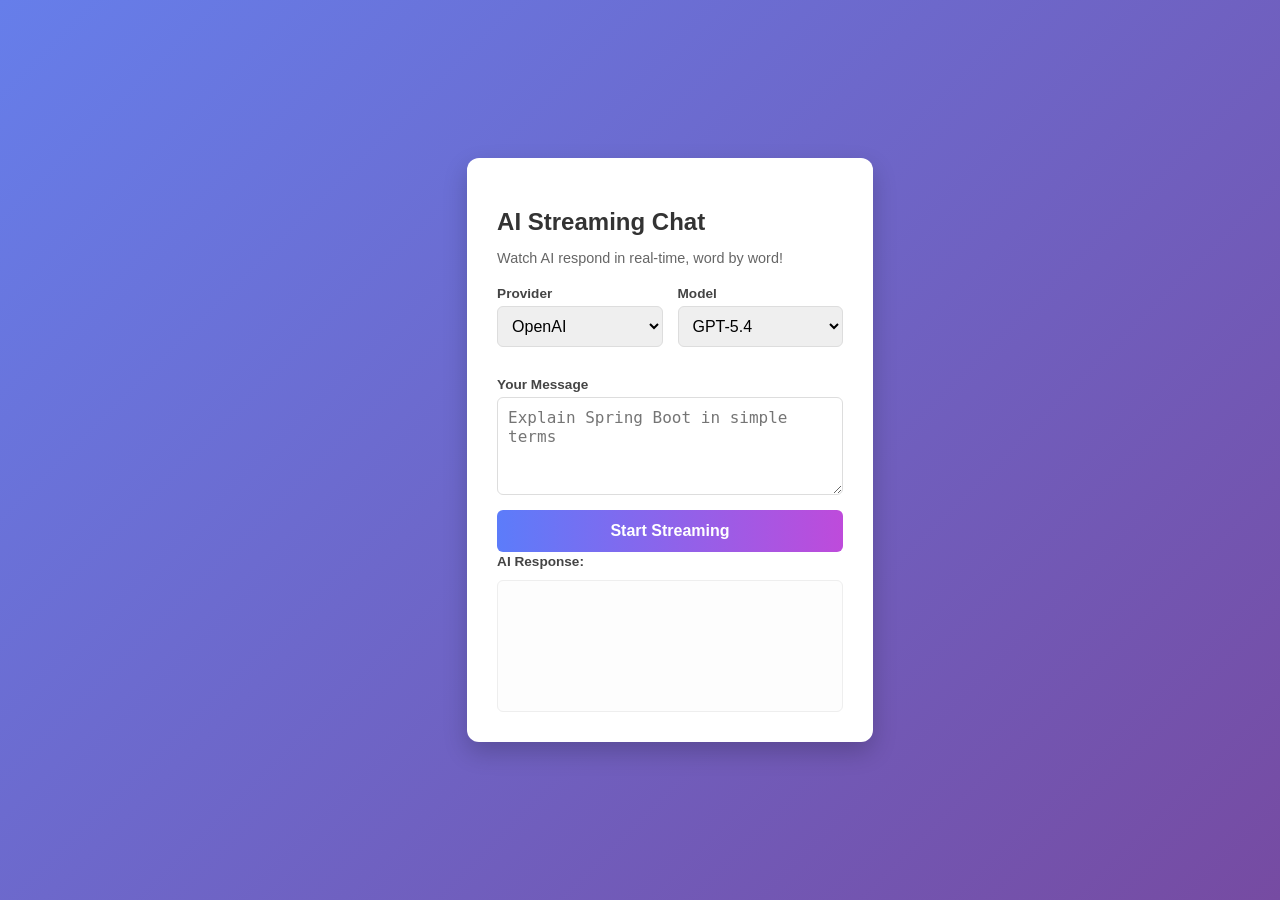
<file: src/main/resources/static/index.html>
<!DOCTYPE html>
<html lang="en">
<head>
    <meta charset="UTF-8">
    <meta name="viewport" content="width=device-width, initial-scale=1.0">
    <title>AI Streaming Chat</title>
    <link rel="stylesheet" href="style.css">
</head>
<body>
    <div class="container">
        <div class="chat-card">
            <h2>AI Streaming Chat</h2>
            <p class="subtitle">Watch AI respond in real-time, word by word!</p>

            <div class="input-group-row">
    <div class="input-field">
        <label>Provider</label>
        <select id="provider" onchange="updateModels()">
            <option value="openai">OpenAI</option>
            <option value="gemini">Gemini</option>
        </select>
    </div>
    <div class="input-field">
        <label>Model</label>
        <select id="model">
            </select>
    </div>
</div>

            <div class="input-field">
                <label>Your Message</label>
                <textarea id="message" rows="4" placeholder="Explain Spring Boot in simple terms"></textarea>
            </div>

            <button id="startBtn">Start Streaming</button>

            <div class="response-section">
                <label>AI Response:</label>
                <div id="responseArea" class="response-box"></div>
            </div>
        </div>
    </div>
    <script src="script.js"></script>
</body>
</html>
</file>
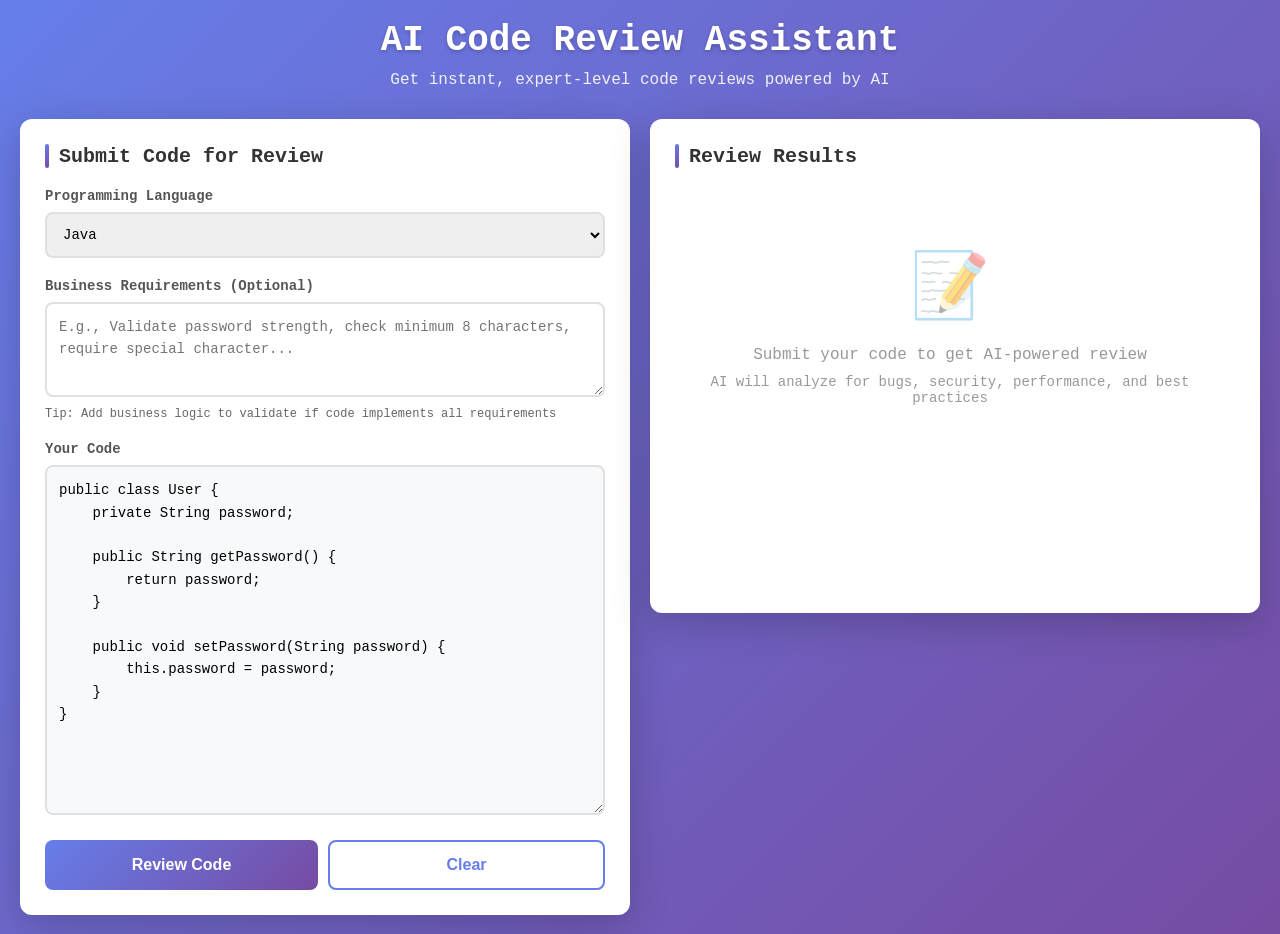
<file: src/main/resources/static/code-review.html>
<!DOCTYPE html>
<html lang="en">
<head>
  <meta charset="UTF-8">
  <meta name="viewport" content="width=device-width, initial-scale=1.0">
  <title>AI Code Review Assistant</title>
  <style>
    * {
        margin: 0;
        padding: 0;
        box-sizing: border-box;
    }

    body {
        font-family: -apple-system, BlinkMacSystemFont, 'Segoe UI', Roboto, 'JetBrains Mono', monospace, sans-serif;
        background: linear-gradient(135deg, #667eea 0%, #764ba2 100%);
        min-height: 100vh;
        padding: 20px;
    }

    .container {
        max-width: 1400px;
        margin: 0 auto;
    }

    .header {
        text-align: center;
        color: white;
        margin-bottom: 30px;
    }

    .header h1 {
        font-size: 36px;
        margin-bottom: 10px;
        text-shadow: 0 2px 4px rgba(0,0,0,0.2);
    }

    .header p {
        font-size: 16px;
        opacity: 0.9;
    }

    .main-content {
    display: grid;
    grid-template-columns: 1fr 1fr;
    gap: 20px;
    align-items: start; /* Keeps panels at the top even if heights differ */
}

    .panel {
        background: white;
        border-radius: 12px;
        padding: 25px;
        box-shadow: 0 10px 40px rgba(0,0,0,0.2);
    }

    .panel h2 {
        font-size: 20px;
        margin-bottom: 20px;
        color: #333;
        display: flex;
        align-items: center;
        gap: 10px;
    }
    #results {
        max-height: 85vh; /* Limits height to 85% of the screen */
        overflow-y: auto; /* Adds scrollbar inside the panel if content is long */
        padding-right: 10px;
    }
    pre {
    white-space: pre-wrap;       /* Wraps long lines of code */
    word-wrap: break-word;
    max-width: 100%;
    overflow-x: hidden;          /* Prevents horizontal distortion */
}
#results::-webkit-scrollbar {
    width: 6px;
}
#results::-webkit-scrollbar-thumb {
    background: #ccc;
    border-radius: 10px;
}
    .panel h2::before {
        content: '';
        width: 4px;
        height: 24px;
        background: linear-gradient(135deg, #667eea 0%, #764ba2 100%);
        border-radius: 2px;
    }

    .form-group {
        margin-bottom: 20px;
    }

    label {
        display: block;
        margin-bottom: 8px;
        font-weight: 600;
        color: #555;
        font-size: 14px;
    }

    select, textarea {
        width: 100%;
        padding: 12px;
        border: 2px solid #e0e0e0;
        border-radius: 8px;
        font-size: 14px;
        font-family: 'JetBrains Mono', 'Courier New', monospace;
        transition: border-color 0.3s;
    }

    select:focus, textarea:focus {
        outline: none;
        border-color: #667eea;
    }

    textarea {
        min-height: 350px;
        resize: vertical;
        line-height: 1.6;
        background: #f8f9fa;
    }

    .button-group {
        display: flex;
        gap: 10px;
        margin-top: 20px;
    }

    button {
        flex: 1;
        padding: 14px 24px;
        border: none;
        border-radius: 8px;
        font-size: 16px;
        font-weight: 600;
        cursor: pointer;
        transition: all 0.3s;
    }

    .btn-primary {
        background: linear-gradient(135deg, #667eea 0%, #764ba2 100%);
        color: white;
    }

    .btn-primary:hover {
        transform: translateY(-2px);
        box-shadow: 0 10px 20px rgba(102, 126, 234, 0.4);
    }

    .btn-primary:active {
        transform: translateY(0);
    }

    .btn-primary:disabled {
        background: #ccc;
        cursor: not-allowed;
        transform: none;
    }

    .btn-secondary {
        background: white;
        border: 2px solid #667eea;
        color: #667eea;
    }

    .btn-secondary:hover {
        background: #f8f9ff;
    }

    .results-container {
        min-height: 400px;
    }

    .empty-state {
        text-align: center;
        padding: 60px 20px;
        color: #999;
    }

    .empty-state .icon {
        font-size: 64px;
        margin-bottom: 20px;
        opacity: 0.5;
    }

    .empty-state p {
        font-size: 16px;
    }

    .review-content {
        line-height: 1.8;
        color: #333;
    }

    .review-content h3 {
        color: #667eea;
        margin-top: 20px;
        margin-bottom: 10px;
        font-size: 16px;
    }

    .review-section {
        margin-bottom: 25px;
        padding: 15px;
        background: #f8f9fa;
        border-radius: 8px;
        border-left: 4px solid #667eea;
    }

    .review-section.bugs {
        border-left-color: #dc3545;
        background: #fff5f5;
    }

    .review-section.performance {
        border-left-color: #ffc107;
        background: #fffbf0;
    }

    .review-section.security {
        border-left-color: #ff6b6b;
        background: #fff5f5;
    }

    .review-section.best-practices {
        border-left-color: #28a745;
        background: #f0fff4;
    }

    .review-section.suggestions {
        border-left-color: #17a2b8;
        background: #f0f9ff;
    }

    .review-section.rating {
        border-left-color: #ffc107;
        background: #fffbf0;
    }

    .loading {
        text-align: center;
        padding: 40px;
    }

    .spinner {
        border: 4px solid #f3f3f3;
        border-top: 4px solid #667eea;
        border-radius: 50%;
        width: 50px;
        height: 50px;
        animation: spin 1s linear infinite;
        margin: 0 auto 20px;
    }

    @keyframes spin {
        0% { transform: rotate(0deg); }
        100% { transform: rotate(360deg); }
    }

    .stats {
        display: flex;
        gap: 10px;
        margin-top: 15px;
        flex-wrap: wrap;
    }

    .stat-badge {
        padding: 6px 12px;
        background: #f0f0f0;
        border-radius: 6px;
        font-size: 12px;
        color: #666;
    }

    .error-message {
        background: #fff5f5;
        border: 2px solid #dc3545;
        border-radius: 8px;
        padding: 15px;
        color: #dc3545;
        margin-top: 20px;
    }

    @media (max-width: 1024px) {
        .main-content {
            grid-template-columns: 1fr;
        }
    }

    pre {
        background: #2d2d2d;
        color: #f8f8f2;
        padding: 15px;
        border-radius: 6px;
        overflow-x: auto;
        margin: 10px 0;
        font-size: 13px;
    }

    code {
        font-family: 'JetBrains Mono', 'Courier New', monospace;
    }
    .review-section.corrected-code {
    border-left-color: #6200ee;
    background: #fdfbff;
}

.copy-btn {
    float: right;
    padding: 5px 10px;
    background: #667eea;
    color: white;
    border: none;
    border-radius: 4px;
    cursor: pointer;
    font-size: 12px;
}

.copy-btn:hover { background: #764ba2; }
  </style>
</head>
<body>
<div class="container">
  <div class="header">
    <h1>AI Code Review Assistant</h1>
    <p>Get instant, expert-level code reviews powered by AI</p>
  </div>

  <div class="main-content">
    <div class="panel">
      <h2>Submit Code for Review</h2>

      <div class="form-group">
        <label for="language">Programming Language</label>
        <select id="language">
          <option value="Java">Java</option>
          <option value="Python">Python</option>
          <option value="JavaScript">JavaScript</option>
          <option value="TypeScript">TypeScript</option>
          <option value="Go">Go</option>
          <option value="C++">C++</option>
          <option value="C#">C#</option>
          <option value="Ruby">Ruby</option>
          <option value="PHP">PHP</option>
          <option value="Kotlin">Kotlin</option>
        </select>
      </div>

      <div class="form-group">
        <label for="businessRequirements">Business Requirements (Optional)</label>
        <textarea id="businessRequirements"
                  rows="3"
                  placeholder="E.g., Validate password strength, check minimum 8 characters, require special character..."
                  style="min-height: 80px; background: #fff;"></textarea>
        <small style="color: #666; font-size: 12px; margin-top: 5px; display: block;">
          Tip: Add business logic to validate if code implements all requirements
        </small>
      </div>

      <div class="form-group">
        <label for="code">Your Code</label>
        <textarea id="code" placeholder="// Paste your code here...

public class User {
    private String password;

    public String getPassword() {
        return password;
    }

    public void setPassword(String password) {
        this.password = password;
    }
}">public class User {
    private String password;

    public String getPassword() {
        return password;
    }

    public void setPassword(String password) {
        this.password = password;
    }
}</textarea>
      </div>

      <div class="button-group">
        <button class="btn-primary" id="reviewBtn" onclick="reviewCode()">
          Review Code
        </button>
        <button class="btn-secondary" onclick="clearCode()">
          Clear
        </button>
      </div>
    </div>

    <div class="panel">
      <h2>Review Results</h2>

      <div class="results-container" id="results">
        <div class="empty-state">
          <div class="icon">📝</div>
          <p>Submit your code to get AI-powered review</p>
          <p style="margin-top: 10px; font-size: 14px;">
            AI will analyze for bugs, security, performance, and best practices
          </p>
        </div>
      </div>
    </div>
  </div>
</div>

<script>
  async function reviewCode() {
      const code = document.getElementById('code').value.trim();
      const language = document.getElementById('language').value;
      const businessRequirements = document.getElementById('businessRequirements').value.trim();
      const resultsDiv = document.getElementById('results');
      const reviewBtn = document.getElementById('reviewBtn');

      if (!code) {
          alert('Please enter some code to review!');
          return;
      }

      reviewBtn.disabled = true;
      reviewBtn.textContent = '⏳ Reviewing...';

      resultsDiv.innerHTML = `
          <div class="loading">
              <div class="spinner"></div>
              <p>AI is analyzing your code...</p>
              <p style="font-size: 14px; color: #999; margin-top: 10px;">
                  ${businessRequirements ? 'Validating business requirements...' : 'This may take a few seconds'}
              </p>
          </div>
      `;

      try {
          const requestBody = {
              code: code,
              language: language
          };

          if (businessRequirements) {
              requestBody.businessRequirements = businessRequirements;
          }

          const response = await fetch('/api/code-review?provider=gemini&model=gemini-2.5-flash', {
              method: 'POST',
              headers: {
                  'Content-Type': 'application/json'
              },
              body: JSON.stringify(requestBody)
          });

          const data = await response.json();

          if (data.success) {
              displayReview(data);
          } else {
              showError(data.message || 'Failed to review code');
          }
      } catch (error) {
          console.error('Error:', error);
          showError('Failed to connect to server. Make sure the backend is running!');
      } finally {
          reviewBtn.disabled = false;
          reviewBtn.textContent = '🔍 Review Code';
      }
  }

  function displayReview(data) {
      const resultsDiv = document.getElementById('results');
      const review = data.review;

      let formattedReview = `
          <div class="review-content">
              ${formatReviewSections(review)}
          </div>

          <div class="stats">
              <span class="stat-badge">${data.language}</span>
              <span class="stat-badge">${data.provider}</span>
              <span class="stat-badge">${data.codeLength} characters</span>
              ${data.hasBusinessRequirements ? '<span class="stat-badge" style="background: #e7f5ff; color: #1971c2;">Business requirements checked</span>' : ''}
          </div>
      `;

      resultsDiv.innerHTML = formattedReview;
  }

  function formatReviewSections(review) {
    let formatted = review;

    // 1. Define the section mappings with flexible Regex
    // This looks for ** HEADER: ** with or without spaces
    const sections = [
        {
            regex: /\*\*\s*BUSINESS LOGIC VALIDATION:\s*\*\*/i,
            replacement: '<div class="review-section" style="border-left-color: #7950f2; background: #f3f0ff;"><h3>BUSINESS LOGIC VALIDATION</h3>'
        },
        {
            regex: /\*\*\s*BUGS & LOGICAL ERRORS:\s*\*\*/i,
            replacement: '</div><div class="review-section bugs"><h3>BUGS & LOGICAL ERRORS</h3>'
        },
        {
            regex: /\*\*\s*⚡\s*PERFORMANCE ISSUES:\s*\*\*/i,
            replacement: '</div><div class="review-section performance"><h3>⚡ PERFORMANCE ISSUES</h3>'
        },
        {
            regex: /\*\*\s*SECURITY CONCERNS:\s*\*\*/i,
            replacement: '</div><div class="review-section security"><h3>SECURITY CONCERNS</h3>'
        },
        {
            regex: /\*\*\s*BEST PRACTICES:\s*\*\*/i,
            replacement: '</div><div class="review-section best-practices"><h3>BEST PRACTICES</h3>'
        },
        {
            regex: /\*\*\s*SUGGESTIONS:\s*\*\*/i,
            replacement: '</div><div class="review-section suggestions"><h3>SUGGESTIONS</h3>'
        },
        {
            regex: /\*\*\s*OVERALL RATING:\s*\*\*/i,
            replacement: '</div><div class="review-section rating"><h3>OVERALL RATING</h3>'
        },
        {
            regex: /\*\*\s*CORRECTED CODE:\s*\*\*/i,
            replacement: '</div><div class="review-section corrected-code"><h3>CORRECTED CODE <button class="copy-btn" onclick="copyCorrectedCode()">Copy Code</button></h3>'
        }
    ];

    // Apply the section replacements
    sections.forEach(sec => {
        formatted = formatted.replace(sec.regex, sec.replacement);
    });

    // Close the final div
    formatted += '</div>';

    // 2. Handle Markdown Code Blocks
    // We extract the code blocks to protect them from the newline-to-<br> conversion
    const codeBlockRegex = /```(?:\w+)?\n([\s\S]*?)```/g;
    const codeBlocks = [];
    formatted = formatted.replace(codeBlockRegex, (match, code) => {
        const placeholder = `__CODE_BLOCK_${codeBlocks.length}__`;
        codeBlocks.push(`<pre id="correctedCodeArea"><code>${escapeHtml(code.trim())}</code></pre>`);
        return placeholder;
    });

    // 3. Clean up generic Markdown bolding (**text**) that isn't a header
    formatted = formatted.replace(/\*\*(.*?)\*\*/g, '<strong>$1</strong>');

    // 4. Convert newlines to <br> for regular text
    formatted = formatted.replace(/\n/g, '<br>');

    // 5. Restore the code blocks into their placeholders
    codeBlocks.forEach((block, index) => {
        formatted = formatted.replace(`__CODE_BLOCK_${index}__`, block);
    });

    return formatted;
}

// Helper function to prevent HTML injection in the code blocks
function escapeHtml(text) {
    const div = document.createElement('div');
    div.textContent = text;
    return div.innerHTML;
}

// Updated Copy Function
function copyCorrectedCode() {
    const codeElement = document.querySelector('#correctedCodeArea code');
    if (codeElement) {
        const textToCopy = codeElement.innerText;
        navigator.clipboard.writeText(textToCopy).then(() => {
            const btn = document.querySelector('.copy-btn');
            const originalText = btn.innerHTML;
            btn.innerHTML = '✅ Copied!';
            btn.style.background = '#28a745';
            setTimeout(() => {
                btn.innerHTML = originalText;
                btn.style.background = '#667eea';
            }, 2000);
        });
    }
}

  function showError(message) {
      const resultsDiv = document.getElementById('results');
      resultsDiv.innerHTML = `
          <div class="error-message">
              <strong>Error:</strong> ${message}
          </div>
      `;
  }

  function clearCode() {
      document.getElementById('code').value = '';
      document.getElementById('businessRequirements').value = '';
      document.getElementById('results').innerHTML = `
          <div class="empty-state">
              <p>Submit your code to get AI-powered review</p>
          </div>
      `;
  }

  document.getElementById('code').addEventListener('keydown', function(e) {
      if (e.ctrlKey && e.key === 'Enter') {
          reviewCode();
      }
  });
</script>
</body>
</html>
</file>
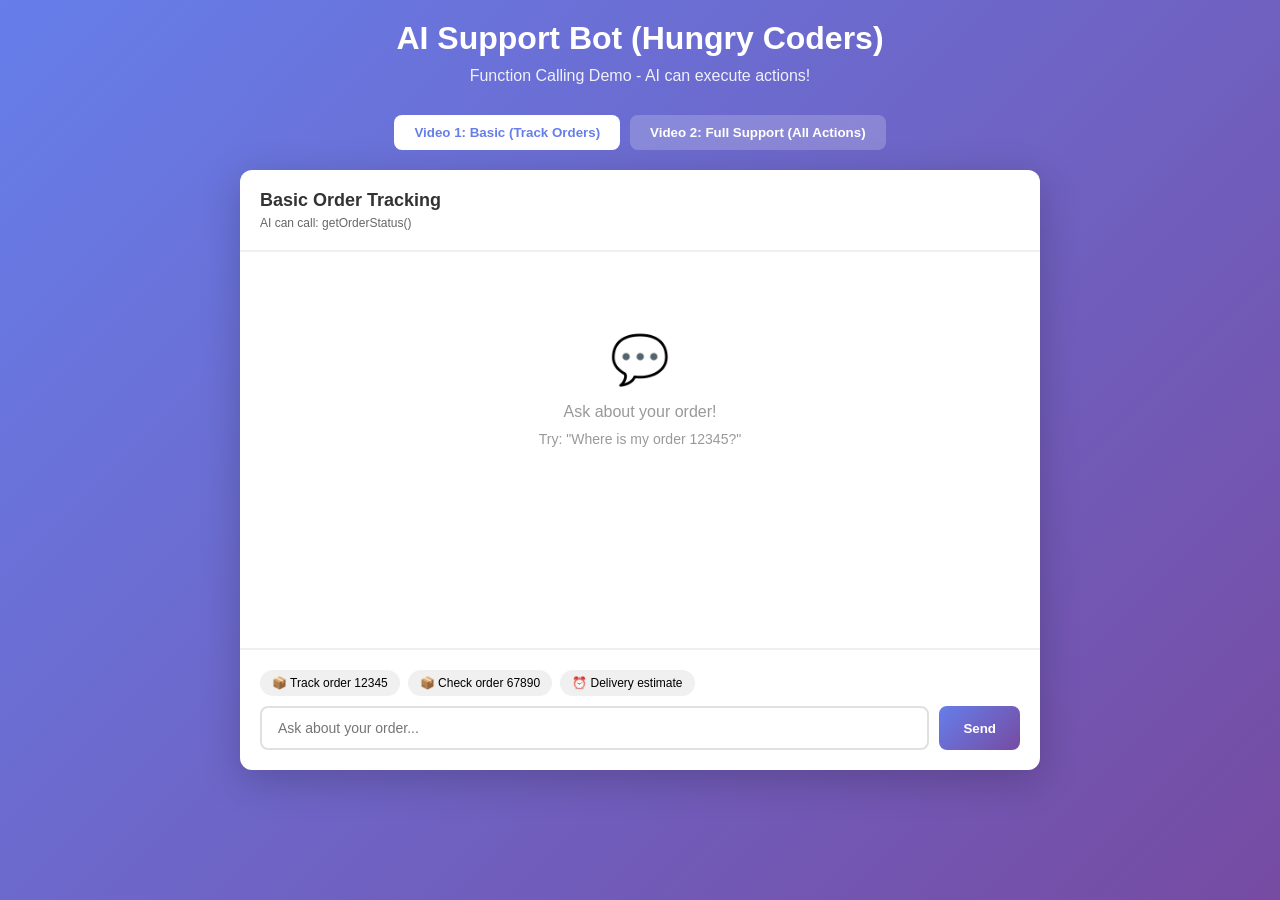
<file: src/main/resources/static/support-bot.html>
<!DOCTYPE html>
<html lang="en">
<head>
    <meta charset="UTF-8">
    <meta name="viewport" content="width=device-width, initial-scale=1.0">
    <title>AI Support Bot - Function Calling</title>
    <style>
        * {
            margin: 0;
            padding: 0;
            box-sizing: border-box;
        }

        body {
            font-family: -apple-system, BlinkMacSystemFont, 'Segoe UI', Roboto, sans-serif;
            background: linear-gradient(135deg, #667eea 0%, #764ba2 100%);
            min-height: 100vh;
            padding: 20px;
        }

        .container {
            max-width: 800px;
            margin: 0 auto;
        }

        .header {
            text-align: center;
            color: white;
            margin-bottom: 30px;
        }

        .header h1 {
            font-size: 32px;
            margin-bottom: 10px;
        }

        .header p {
            opacity: 0.9;
        }

        .mode-switch {
            display: flex;
            justify-content: center;
            gap: 10px;
            margin-bottom: 20px;
        }

        .mode-btn {
            padding: 10px 20px;
            background: rgba(255,255,255,0.2);
            color: white;
            border: none;
            border-radius: 8px;
            cursor: pointer;
            font-weight: 600;
            transition: all 0.3s;
        }

        .mode-btn.active {
            background: white;
            color: #667eea;
        }

        .chat-container {
            background: white;
            border-radius: 12px;
            box-shadow: 0 10px 40px rgba(0,0,0,0.2);
            height: 600px;
            display: flex;
            flex-direction: column;
        }

        .chat-header {
            padding: 20px;
            border-bottom: 2px solid #f0f0f0;
        }

        .chat-header h2 {
            color: #333;
            font-size: 18px;
        }

        .chat-info {
            font-size: 12px;
            color: #666;
            margin-top: 5px;
        }

        .chat-messages {
            flex: 1;
            overflow-y: auto;
            padding: 20px;
        }

        .message {
            margin-bottom: 15px;
            display: flex;
            gap: 10px;
        }

        .message.user {
            justify-content: flex-end;
        }

        .message-content {
            max-width: 70%;
            padding: 12px 16px;
            border-radius: 12px;
            line-height: 1.5;
        }

        .message.bot .message-content {
            background: #f0f0f0;
            color: #333;
        }

        .message.user .message-content {
            background: linear-gradient(135deg, #667eea 0%, #764ba2 100%);
            color: white;
        }

        .message-avatar {
            width: 36px;
            height: 36px;
            border-radius: 50%;
            display: flex;
            align-items: center;
            justify-content: center;
            font-size: 18px;
            flex-shrink: 0;
        }

        .message.bot .message-avatar {
            background: #667eea;
        }

        .message.user .message-avatar {
            background: #764ba2;
        }

        .chat-input-container {
            padding: 20px;
            border-top: 2px solid #f0f0f0;
        }

        .sample-queries {
            display: flex;
            gap: 8px;
            margin-bottom: 10px;
            flex-wrap: wrap;
        }

        .sample-query {
            padding: 6px 12px;
            background: #f0f0f0;
            border-radius: 16px;
            font-size: 12px;
            cursor: pointer;
            transition: all 0.3s;
        }

        .sample-query:hover {
            background: #667eea;
            color: white;
        }

        .input-group {
            display: flex;
            gap: 10px;
        }

        #messageInput {
            flex: 1;
            padding: 12px 16px;
            border: 2px solid #e0e0e0;
            border-radius: 8px;
            font-size: 14px;
            font-family: inherit;
        }

        #messageInput:focus {
            outline: none;
            border-color: #667eea;
        }

        #sendBtn {
            padding: 12px 24px;
            background: linear-gradient(135deg, #667eea 0%, #764ba2 100%);
            color: white;
            border: none;
            border-radius: 8px;
            font-weight: 600;
            cursor: pointer;
            transition: all 0.3s;
        }

        #sendBtn:hover {
            transform: translateY(-2px);
            box-shadow: 0 4px 12px rgba(102, 126, 234, 0.4);
        }

        #sendBtn:disabled {
            background: #ccc;
            cursor: not-allowed;
            transform: none;
        }

        .typing-indicator {
            display: none;
            padding: 12px 16px;
            background: #f0f0f0;
            border-radius: 12px;
            width: 60px;
        }

        .typing-indicator.show {
            display: block;
        }

        .typing-indicator span {
            height: 8px;
            width: 8px;
            background: #999;
            border-radius: 50%;
            display: inline-block;
            margin: 0 2px;
            animation: bounce 1.4s infinite ease-in-out both;
        }

        .typing-indicator span:nth-child(1) {
            animation-delay: -0.32s;
        }

        .typing-indicator span:nth-child(2) {
            animation-delay: -0.16s;
        }

        @keyframes bounce {
            0%, 80%, 100% {
                transform: scale(0);
            }
            40% {
                transform: scale(1);
            }
        }

        .empty-state {
            text-align: center;
            padding: 60px 20px;
            color: #999;
        }

        .empty-state .icon {
            font-size: 48px;
            margin-bottom: 15px;
        }
    </style>
</head>
<body>
<div class="container">
    <div class="header">
        <h1>AI Support Bot (Hungry Coders)</h1>
        <p>Function Calling Demo - AI can execute actions!</p>
    </div>

    <div class="mode-switch">
        <button class="mode-btn active" onclick="switchMode('basic')">
            Video 1: Basic (Track Orders)
        </button>
        <button class="mode-btn" onclick="switchMode('full')">
            Video 2: Full Support (All Actions)
        </button>
    </div>

    <div class="chat-container">
        <div class="chat-header">
            <h2 id="chatTitle">Basic Order Tracking</h2>
            <div class="chat-info" id="chatInfo">
                AI can call: getOrderStatus()
            </div>
        </div>

        <div class="chat-messages" id="chatMessages">
            <div class="empty-state">
                <div class="icon">💬</div>
                <p>Ask about your order!</p>
                <p style="font-size: 14px; margin-top: 10px;">
                    Try: "Where is my order 12345?"
                </p>
            </div>
        </div>

        <div class="chat-input-container">
            <div class="sample-queries" id="sampleQueries">
                    <span class="sample-query" onclick="sendSample('Where is my order 12345?')">
                        📦 Track order 12345
                    </span>
                <span class="sample-query" onclick="sendSample('What about order 67890?')">
                        📦 Check order 67890
                    </span>
                <span class="sample-query" onclick="sendSample('When will my order 22222 arrive?')">
                        ⏰ Delivery estimate
                    </span>
            </div>

            <div class="input-group">
                <input
                        type="text"
                        id="messageInput"
                        placeholder="Ask about your order..."
                        onkeypress="if(event.key==='Enter') sendMessage()"
                />
                <button id="sendBtn" onclick="sendMessage()">Send</button>
            </div>
        </div>
    </div>
</div>

<script>
    let currentMode = 'basic';
    let conversationHistory = [];

    const modeConfig = {
        basic: {
            title: 'Basic Order Tracking',
            info: 'AI can call: getOrderStatus()',
            samples: [
                { text: 'Track order 12345', query: 'Where is my order 12345?' },
                { text: 'Check order 67890', query: 'What about order 67890?' },
                { text: 'Delivery estimate', query: 'When will my order 22222 arrive?' }
            ],
            endpoint: '/api/support/chat/basic'
        },
        full: {
            title: 'Full Support Bot',
            info: 'AI can call: getOrderStatus, cancelOrder, initiateReturn, checkRefund',
            samples: [
                { text: 'Cancel order 11111', query: 'I want to cancel order 11111' },
                { text: 'Return order 67890', query: 'I want to return order 67890' },
                { text: 'Check refund 33333', query: 'What is the refund status for order 33333?' }
            ],
            endpoint: '/api/support/chat/full'
        }
    };

    function switchMode(mode) {
        currentMode = mode;

        // Update button states
        document.querySelectorAll('.mode-btn').forEach(btn => {
            btn.classList.remove('active');
        });
        event.target.classList.add('active');

        // Update UI
        const config = modeConfig[mode];
        document.getElementById('chatTitle').textContent = config.title;
        document.getElementById('chatInfo').textContent = config.info;

        // Update sample queries
        const samplesDiv = document.getElementById('sampleQueries');
        samplesDiv.innerHTML = config.samples.map(s =>
            `<span class="sample-query" onclick="sendSample('${s.query}')">${s.text}</span>`
        ).join('');

        // Clear chat
        conversationHistory = [];
        const messagesDiv = document.getElementById('chatMessages');
        messagesDiv.innerHTML = `
          <div class="empty-state">
              <div class="icon">💬</div>
              <p>Start chatting with the AI support bot!</p>
          </div>
      `;
    }

    function sendSample(query) {
        document.getElementById('messageInput').value = query;
        sendMessage();
    }

    async function sendMessage() {
        const input = document.getElementById('messageInput');
        const message = input.value.trim();

        if (!message) return;

        // Add user message to UI
        addMessage('user', message);
        input.value = '';

        // Show typing indicator
        const typingDiv = showTyping();

        // Disable send button
        const sendBtn = document.getElementById('sendBtn');
        sendBtn.disabled = true;

        try {
            const config = modeConfig[currentMode];
            const response = await fetch(`${config.endpoint}?provider=gemini&model=gemini-2.5-flash`, {
                method: 'POST',
                headers: { 'Content-Type': 'application/json' },
                body: JSON.stringify({ message: message })
            });

            const data = await response.json();

            // Remove typing indicator
            typingDiv.remove();

            if (data.success) {
                addMessage('bot', data.response);
            } else {
                addMessage('bot', '❌ Error: ' + data.error);
            }

        } catch (error) {
            typingDiv.remove();
            addMessage('bot', '❌ Failed to connect to server. Make sure backend is running!');
        } finally {
            sendBtn.disabled = false;
            input.focus();
        }
    }

    function addMessage(sender, text) {
        const messagesDiv = document.getElementById('chatMessages');

        // Remove empty state if exists
        const emptyState = messagesDiv.querySelector('.empty-state');
        if (emptyState) {
            emptyState.remove();
        }

        const messageDiv = document.createElement('div');
        messageDiv.className = `message ${sender}`;

        const avatar = sender === 'bot' ? '🤖' : '👤';

        messageDiv.innerHTML = `
          ${sender === 'bot' ? `<div class="message-avatar">${avatar}</div>` : ''}
          <div class="message-content">${text}</div>
          ${sender === 'user' ? `<div class="message-avatar">${avatar}</div>` : ''}
      `;

        messagesDiv.appendChild(messageDiv);
        messagesDiv.scrollTop = messagesDiv.scrollHeight;
    }

    function showTyping() {
        const messagesDiv = document.getElementById('chatMessages');
        const typingDiv = document.createElement('div');
        typingDiv.className = 'message bot';
        typingDiv.innerHTML = `
          <div class="message-avatar">🤖</div>
          <div class="typing-indicator show">
              <span></span>
              <span></span>
              <span></span>
          </div>
      `;
        messagesDiv.appendChild(typingDiv);
        messagesDiv.scrollTop = messagesDiv.scrollHeight;
        return typingDiv;
    }
</script>
</body>
</html>
</file>
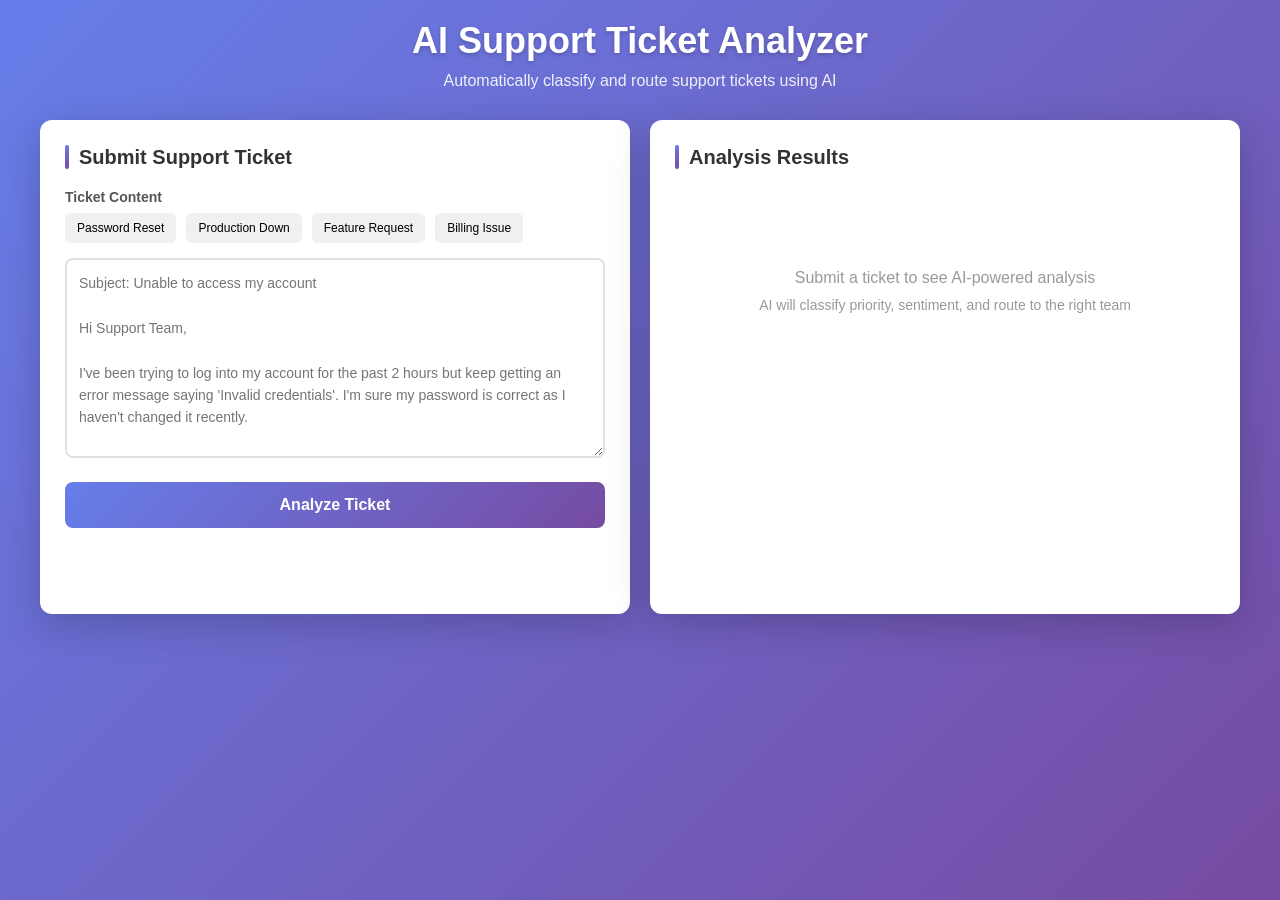
<file: src/main/resources/static/ticket_analysis.html>
<!DOCTYPE html>
<html lang="en">
<head>
    <meta charset="UTF-8">
    <meta name="viewport" content="width=device-width, initial-scale=1.0">
    <title>AI Support Ticket Analyzer</title>
    <style>
        * {
            margin: 0;
            padding: 0;
            box-sizing: border-box;
        }

        body {
            font-family: -apple-system, BlinkMacSystemFont, 'Segoe UI', Roboto, sans-serif;
            background: linear-gradient(135deg, #667eea 0%, #764ba2 100%);
            min-height: 100vh;
            padding: 20px;
        }

        .container {
            max-width: 1200px;
            margin: 0 auto;
        }

        .header {
            text-align: center;
            color: white;
            margin-bottom: 30px;
        }

        .header h1 {
            font-size: 36px;
            margin-bottom: 10px;
            text-shadow: 0 2px 4px rgba(0,0,0,0.2);
        }

        .header p {
            font-size: 16px;
            opacity: 0.9;
        }

        .main-content {
            display: grid;
            grid-template-columns: 1fr 1fr;
            gap: 20px;
        }

        .panel {
            background: white;
            border-radius: 12px;
            padding: 25px;
            box-shadow: 0 10px 40px rgba(0,0,0,0.2);
        }

        .panel h2 {
            font-size: 20px;
            margin-bottom: 20px;
            color: #333;
            display: flex;
            align-items: center;
            gap: 10px;
        }

        .panel h2::before {
            content: '';
            width: 4px;
            height: 24px;
            background: linear-gradient(135deg, #667eea 0%, #764ba2 100%);
            border-radius: 2px;
        }

        .form-group {
            margin-bottom: 20px;
        }

        label {
            display: block;
            margin-bottom: 8px;
            font-weight: 600;
            color: #555;
            font-size: 14px;
        }

        textarea {
            width: 100%;
            padding: 12px;
            border: 2px solid #e0e0e0;
            border-radius: 8px;
            font-size: 14px;
            font-family: inherit;
            min-height: 200px;
            resize: vertical;
            line-height: 1.6;
        }

        textarea:focus {
            outline: none;
            border-color: #667eea;
        }

        .sample-tickets {
            display: flex;
            gap: 10px;
            flex-wrap: wrap;
            margin-bottom: 15px;
        }

        .sample-ticket {
            padding: 8px 12px;
            background: #f0f0f0;
            border-radius: 6px;
            font-size: 12px;
            cursor: pointer;
            transition: all 0.3s;
        }

        .sample-ticket:hover {
            background: #667eea;
            color: white;
        }

        button {
            width: 100%;
            padding: 14px 24px;
            border: none;
            border-radius: 8px;
            font-size: 16px;
            font-weight: 600;
            cursor: pointer;
            transition: all 0.3s;
            background: linear-gradient(135deg, #667eea 0%, #764ba2 100%);
            color: white;
        }

        button:hover {
            transform: translateY(-2px);
            box-shadow: 0 10px 20px rgba(102, 126, 234, 0.4);
        }

        button:active {
            transform: translateY(0);
        }

        button:disabled {
            background: #ccc;
            cursor: not-allowed;
            transform: none;
        }

        .results-container {
            min-height: 400px;
        }

        .empty-state {
            text-align: center;
            padding: 60px 20px;
            color: #999;
        }

        .empty-state .icon {
            font-size: 64px;
            margin-bottom: 20px;
            opacity: 0.5;
        }

        .loading {
            text-align: center;
            padding: 40px;
        }

        .spinner {
            border: 4px solid #f3f3f3;
            border-top: 4px solid #667eea;
            border-radius: 50%;
            width: 50px;
            height: 50px;
            animation: spin 1s linear infinite;
            margin: 0 auto 20px;
        }

        @keyframes spin {
            0% { transform: rotate(0deg); }
            100% { transform: rotate(360deg); }
        }

        .analysis-result {
            background: #f8f9fa;
            border-radius: 8px;
            padding: 20px;
        }

        .analysis-header {
            display: flex;
            justify-content: space-between;
            align-items: center;
            margin-bottom: 20px;
            padding-bottom: 15px;
            border-bottom: 2px solid #e0e0e0;
        }

        .priority-badge {
            padding: 8px 16px;
            border-radius: 20px;
            font-weight: bold;
            color: white;
            font-size: 14px;
        }

        .sentiment {
            font-size: 32px;
        }

        .analysis-field {
            margin-bottom: 15px;
            padding: 12px;
            background: white;
            border-radius: 6px;
        }

        .field-label {
            font-size: 12px;
            font-weight: 600;
            color: #666;
            text-transform: uppercase;
            margin-bottom: 5px;
        }

        .field-value {
            font-size: 15px;
            color: #333;
        }

        .team-badge {
            display: inline-block;
            padding: 4px 12px;
            background: #667eea;
            color: white;
            border-radius: 12px;
            font-size: 13px;
            font-weight: 500;
        }

        .time-estimate {
            display: inline-flex;
            align-items: center;
            gap: 5px;
            color: #666;
            font-size: 14px;
        }

        .summary-box {
            background: linear-gradient(135deg, #667eea15 0%, #764ba215 100%);
            border-left: 4px solid #667eea;
            padding: 15px;
            border-radius: 6px;
            margin-top: 15px;
        }

        @media (max-width: 1024px) {
            .main-content {
                grid-template-columns: 1fr;
            }
        }
    </style>
</head>
<body>
<div class="container">
    <div class="header">
        <h1>AI Support Ticket Analyzer</h1>
        <p>Automatically classify and route support tickets using AI</p>
    </div>

    <div class="main-content">
        <!-- Left Panel: Input -->
        <div class="panel">
            <h2>Submit Support Ticket</h2>

            <div class="form-group">
                <label for="ticketText">Ticket Content</label>

                <div class="sample-tickets">
                    <span class="sample-ticket" onclick="loadSample(1)">Password Reset</span>
                    <span class="sample-ticket" onclick="loadSample(2)">Production Down</span>
                    <span class="sample-ticket" onclick="loadSample(3)">Feature Request</span>
                    <span class="sample-ticket" onclick="loadSample(4)">Billing Issue</span>
                </div>

                <textarea id="ticketText" placeholder="Subject: Unable to access my account

Hi Support Team,

I've been trying to log into my account for the past 2 hours but keep getting an error message saying 'Invalid credentials'. I'm sure my password is correct as I haven't changed it recently.

This is urgent as I need to access important documents for a client meeting tomorrow morning.

Can you please help me resolve this ASAP?

Thanks,
John Doe"></textarea>
            </div>

            <button id="analyzeBtn" onclick="analyzeTicket()">
                Analyze Ticket
            </button>
        </div>

        <!-- Right Panel: Results -->
        <div class="panel">
            <h2>Analysis Results</h2>

            <div class="results-container" id="results">
                <div class="empty-state">
                    <div class="icon"></div>
                    <p>Submit a ticket to see AI-powered analysis</p>
                    <p style="margin-top: 10px; font-size: 14px;">
                        AI will classify priority, sentiment, and route to the right team
                    </p>
                </div>
            </div>
        </div>
    </div>
</div>

<script>
    const samples = {
        1: {
            text: `Subject: Password Reset Request

Hi,

I forgot my password and need to reset it. I tried the 'forgot password' link but I'm not receiving the reset email.

My email is john.doe@company.com

Can you help?

Thanks`
        },
        2: {
            text: `Subject: URGENT - Production Server Down!!!

Our main production server has crashed and our entire application is down. Customers are unable to access the platform and we're losing revenue every minute.

This started 15 minutes ago and we can't figure out what's wrong. The error logs show database connection failures.

PLEASE HELP IMMEDIATELY! This is costing us thousands of dollars per hour!

Call me at: +91-111111`
        },
        3: {
            text: `Subject: Feature Suggestion - Dark Mode

Hello,

I love your product and use it daily. One feature that would really improve the experience is a dark mode option for the dashboard.

Many users work late at night and a dark theme would be much easier on the eyes. I've seen several other users requesting this in the community forum as well.

Would you consider adding this in a future update?

Thank you!`
        },
        4: {
            text: `Subject: Incorrect Billing Amount

Hi Billing Team,

I was charged $299 this month but my plan should be $199. I checked my subscription and it still shows the Basic plan, not the Premium plan.

This is the second time this has happened. Last month I had to get a refund manually which took 2 weeks.

Please correct this billing error and refund the $100 difference.

Account ID: ACC-12345
Invoice: INV-67890

Thanks`
        }
    };

    function loadSample(num) {
        document.getElementById('ticketText').value = samples[num].text;
    }

    async function analyzeTicket() {
        const ticketText = document.getElementById('ticketText').value.trim();
        const resultsDiv = document.getElementById('results');
        const analyzeBtn = document.getElementById('analyzeBtn');

        if (!ticketText) {
            alert('Please enter ticket text!');
            return;
        }

        // Disable button and show loading
        analyzeBtn.disabled = true;
        analyzeBtn.textContent = '⏳ Analyzing...';

        resultsDiv.innerHTML = `
            <div class="loading">
                <div class="spinner"></div>
                <p>AI is analyzing the ticket...</p>
                <p style="font-size: 14px; color: #999; margin-top: 10px;">
                    Extracting: priority, sentiment, category, team assignment
                </p>
            </div>
        `;

        try {
            const response = await fetch('/api/tickets/analyze?provider=openai', {
                method: 'POST',
                headers: {
                    'Content-Type': 'application/json'
                },
                body: JSON.stringify({
                    ticketText: ticketText
                })
            });

            const data = await response.json();

            if (data.success) {
                displayAnalysis(data);
            } else {
                showError(data.error || 'Failed to analyze ticket');
            }
        } catch (error) {
            console.error('Error:', error);
            showError('Failed to connect to server. Make sure backend is running!');
        } finally {
            analyzeBtn.disabled = false;
            analyzeBtn.textContent = '🔍 Analyze Ticket';
        }
    }

    function displayAnalysis(data) {
        const analysis = data.analysis;
        const resultsDiv = document.getElementById('results');

        // Basic analysis display
        let html = `
        <div class="analysis-result">
            <div class="analysis-header">
                <div class="priority-badge" style="background-color: ${data.priorityColor}">
                    ${analysis.priority} PRIORITY
                </div>
                <div class="sentiment" title="${analysis.sentiment}">
                    ${data.sentimentEmoji}
                </div>
            </div>

            <div class="analysis-field">
                <div class="field-label">Category</div>
                <div class="field-value">${analysis.category} → ${analysis.subcategory}</div>
            </div>

            <div class="analysis-field">
                <div class="field-label">Assigned Team</div>
                <div class="field-value">
                    <span class="team-badge">${analysis.suggestedTeam}</span>
                </div>
            </div>

            <div class="analysis-field">
                <div class="field-label">Estimated Resolution Time</div>
                <div class="field-value">
                    <span class="time-estimate">
                         ${analysis.estimatedResolutionMinutes} minutes
                    </span>
                </div>
            </div>

            <div class="analysis-field">
                <div class="field-label">Customer Sentiment</div>
                <div class="field-value">${analysis.sentiment}</div>
            </div>

            <div class="analysis-field">
                <div class="field-label">Key Issues Identified</div>
                <div class="field-value">${analysis.keyIssues}</div>
            </div>

            <div class="summary-box">
                <div class="field-label">Summary</div>
                <div class="field-value">${analysis.summary}</div>
            </div>
        </div>
    `;

        // Check if urgent responses exist (critical situation)
        if (data.responses && data.responses.length > 0) {
            html += `
            <div style="background: #fff3cd; border: 3px solid #ffc107;
                        border-radius: 12px; padding: 25px; margin-top: 20px;">
                <div style="display: flex; align-items: center; gap: 10px; margin-bottom: 15px;">

                    <h3 style="color: #856404; margin: 0;">
                        CRITICAL SITUATION DETECTED!
                    </h3>
                </div>

                <div style="background: white; padding: 15px; border-radius: 8px; margin-bottom: 20px; border-left: 4px solid #dc3545;">
                    <strong style="color: #dc3545;">Alert:</strong>
                    <span style="color: #721c24;">
                        HIGH priority + ANGRY customer = Immediate escalation required!
                    </span>
                </div>

                <h4 style="color: #856404; margin-bottom: 15px;">
                    URGENT Response Options (Send Immediately):
                </h4>

                ${data.responses.map((response, index) => `
                    <div style="background: white; padding: 18px; margin-bottom: 12px;
                                border-left: 4px solid #dc3545; border-radius: 8px;
                                box-shadow: 0 2px 8px rgba(0,0,0,0.1);">
                        <div style="display: flex; justify-content: space-between; align-items: center; margin-bottom: 10px;">
                            <div style="font-weight: bold; color: #dc3545; font-size: 16px;">
                                ${index + 1}. ${formatTone(response.tone)}
                            </div>
                            <div style="font-size: 12px; color: #999;">
                                 ${response.estimatedReadingTime}s read
                            </div>
                        </div>
                        <div style="color: #333; line-height: 1.6; margin-bottom: 12px;
                                    padding: 12px; background: #f8f9fa; border-radius: 6px;">
                            "${response.responseText}"
                        </div>
                        <button onclick="copyResponse(\`${response.responseText.replace(/`/g, '\\`')}\`)"
                                style="padding: 10px 20px; background: #28a745; color: white;
                                       border: none; border-radius: 6px; cursor: pointer;
                                       font-weight: 600; transition: all 0.3s;">
                             Copy & Send Now
                        </button>
                    </div>
                `).join('')}

                <div style="background: #d1ecf1; padding: 15px; border-radius: 8px;
                            margin-top: 20px; border-left: 4px solid #0c5460;">
                    <strong style="color: #0c5460;"> Auto-Escalation Actions Taken:</strong>
                    <ul style="margin: 10px 0 0 20px; color: #0c5460; line-height: 1.8;">
                        <li>Manager notification sent via Slack</li>
                        <li>Senior support engineer auto-assigned</li>
                        <li>SLA timer started: ${analysis.estimatedResolutionMinutes} minute countdown</li>
                        <li>Customer flagged for VIP priority handling</li>
                    </ul>
                </div>
            </div>
        `;
        }

        resultsDiv.innerHTML = html;
    }

    function formatTone(tone) {
        const toneMap = {
            'immediate': 'IMMEDIATE ACKNOWLEDGMENT',
            'empathetic': 'EMPATHETIC APOLOGY',
            'compensation': 'COMPENSATION OFFER'
        };
        return toneMap[tone] || tone.toUpperCase();
    }

    function copyResponse(text) {
        navigator.clipboard.writeText(text).then(() => {
            alert(' Response copied to clipboard!\n\nSend this to the customer NOW to de-escalate the situation.');
        }).catch(err => {
            console.error('Failed to copy:', err);
            alert('Failed to copy. Please copy manually.');
        });
    }

    function showError(message) {
        const resultsDiv = document.getElementById('results');
        resultsDiv.innerHTML = `
            <div style="background: #fff5f5; border: 2px solid #dc3545; border-radius: 8px; padding: 20px; color: #dc3545;">
                <strong> Error:</strong> ${message}
            </div>
        `;
    }
</script>
</body>
</html>
</file>
<file: src/main/resources/static/style.css>
body {
    margin: 0;
    font-family: 'Segoe UI', Tahoma, Geneva, Verdana, sans-serif;
    background: linear-gradient(135deg, #667eea 0%, #764ba2 100%);
    display: flex;
    justify-content: center;
    align-items: center;
    min-height: 100vh;
}

.chat-card {
    background: white;
    padding: 30px;
    border-radius: 12px;
    box-shadow: 0 10px 25px rgba(0,0,0,0.2);
    width: 100%;
    max-width: 650px;
}

h2 { margin-bottom: 5px; color: #333; }
.subtitle { color: #666; font-size: 0.9rem; margin-bottom: 20px; }

.input-group-row {
    display: flex;
    gap: 15px;
    margin-bottom: 15px;
}

.input-field {
    display: flex;
    flex-direction: column;
    flex: 1;
    margin-bottom: 15px;
}

label { font-weight: bold; font-size: 0.85rem; margin-bottom: 5px; color: #444; }

input, select, textarea {
    padding: 10px;
    border: 1px solid #ddd;
    border-radius: 6px;
    font-size: 1rem;
}

button {
    width: 100%;
    padding: 12px;
    border: none;
    border-radius: 6px;
    background: linear-gradient(to right, #5c7cfa, #be4bdb);
    color: white;
    font-size: 1rem;
    font-weight: bold;
    cursor: pointer;
    transition: opacity 0.2s;
}

button:hover { opacity: 0.9; }

.response-box {
    margin-top: 10px;
    padding: 15px;
    background: #fdfdfd;
    border: 1px solid #eee;
    border-radius: 6px;
    min-height: 100px;
    color: #333;
    
    /* FIXES START HERE */
    white-space: pre-wrap;       /* Respects spaces and line breaks from the AI */
    word-wrap: break-word;      /* Forces long words to wrap to the next line */
    overflow-wrap: break-word;  /* Standard modern property for wrapping */
    line-height: 1.5;           /* Makes the essay much easier to read */
}
</file>
